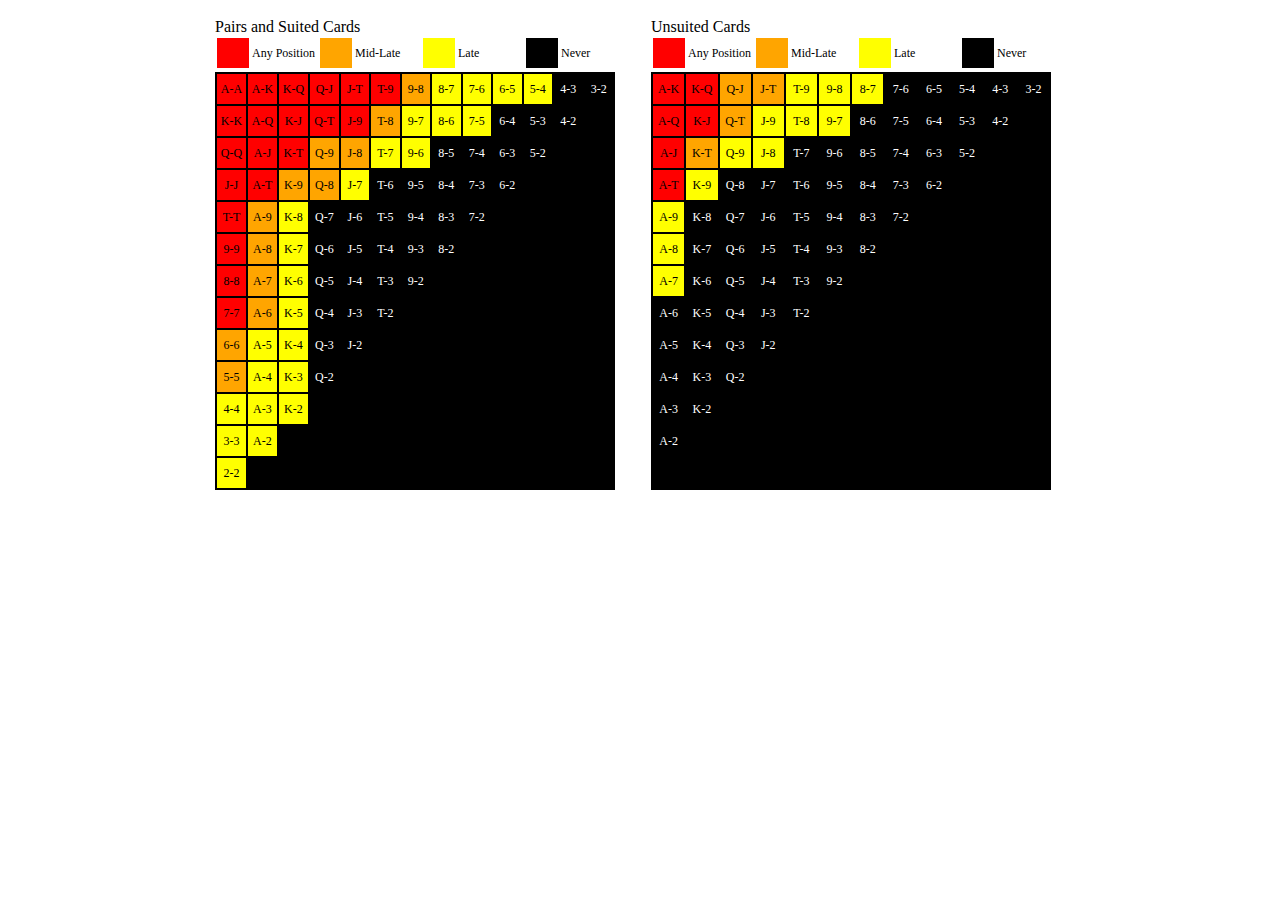
<file: Poker/cheatsheet.html>
<html>
  <head>
    <title>Hold'em Strategy</title>
    <meta content="">
<style>
#strategy {
    width: 850px;
    margin: 0 auto;
    height: 450px;
    padding-top: 10px;
}
#strategy-left {
    float:left;
}
#strategy-right {
    float:right;
}
#unsuited_cards {
    background: #000;
    color: #fff;
    font-size:12px;
    line-height: 12px;
    width: 400px;
}
#unsuited_cards td {
    width: 30px;
    height: 30px;
    text-align: center;
}
#pairs_suited_cards {
    background: #000;
    color: #fff;
    font-size:12px;
    line-height: 12px;
    width: 400px;
}
#pairs_suited_cards td {
    width: 30px;
    height: 30px;
    text-align: center;
}
#legend td {
    width: 30px;
    height: 30px;
    font-size:12px;
    line-height: 12px;
}


#a {
    background: red;
    color: #000;
}
#b {
    background: orange;
    color: #000;
}
#c {
    background: yellow;
    color: #000;
}
#dd {
    width: 65px !important;
    color: #000;
    height:30px;
}
#bl {
    background: #000;
}
</style>
  </head>
  <body>
  <div id="strategy">
<div id="strategy-left">
<label style="color:#000;">Pairs and Suited Cards</label>
<table id="legend">
<tr>
<td id="a"></td><td id="dd">Any Position</td><td id="b"></td><td id="dd">Mid-Late</td><td id="c"></td><td id="dd">Late</td><td id="bl"></td><td id="dd">Never</td>
<tr>
</table>
<table id="pairs_suited_cards">
<tr>
<td id="a">A-A</td><td id="a">A-K</td><td id="a">K-Q</td><td id="a">Q-J</td><td id="a">J-T</td><td id="a">T-9</td><td id="b">9-8</td><td id="c">8-7</td><td id="c">7-6</td><td id="c">6-5</td><td id="c">5-4</td><td id="">4-3</td><td id="">3-2</td>
</tr>
<tr>
<td id="a">K-K</td><td id="a">A-Q</td><td id="a">K-J</td><td id="a">Q-T</td><td id="a">J-9</td><td id="b">T-8</td><td id="c">9-7</td><td id="c">8-6</td><td id="c">7-5</td><td id="">6-4</td><td id="">5-3</td><td id="">4-2</td><td id=""></td>
</tr>
<tr>
<td id="a">Q-Q</td><td id="a">A-J</td><td id="a">K-T</td><td id="b">Q-9</td><td id="b">J-8</td><td id="c">T-7</td><td id="c">9-6</td><td id="">8-5</td><td id="">7-4</td><td id="">6-3</td><td id="">5-2</td><td id=""></td><td id=""></td>
</tr>
<tr>
<td id="a">J-J</td><td id="a">A-T</td><td id="b">K-9</td><td id="b">Q-8</td><td id="c">J-7</td><td id="">T-6</td><td id="">9-5</td><td id="">8-4</td><td id="">7-3</td><td id="">6-2</td><td id=""></td><td id=""></td><td id=""></td>
</tr>
<tr>
<td id="a">T-T</td><td id="b">A-9</td><td id="c">K-8</td><td id="">Q-7</td><td id="">J-6</td><td id="">T-5</td><td id="">9-4</td><td id="">8-3</td><td id="">7-2</td><td id=""></td><td id=""></td><td id=""></td><td id=""></td>
</tr>
<tr>
<td id="a">9-9</td><td id="b">A-8</td><td id="c">K-7</td><td id="">Q-6</td><td id="">J-5</td><td id="">T-4</td><td id="">9-3</td><td id="">8-2</td><td id=""></td><td id=""></td><td id=""></td><td id=""></td><td id=""></td>
</tr>
<tr>
<td id="a">8-8</td><td id="b">A-7</td><td id="c">K-6</td><td id="">Q-5</td><td id="">J-4</td><td id="">T-3</td><td id="">9-2</td><td id=""></td><td id=""></td><td id=""></td><td id=""></td><td id=""></td><td id=""></td>
</tr>
<tr>
<td id="a">7-7</td><td id="b">A-6</td><td id="c">K-5</td><td id="">Q-4</td><td id="">J-3</td><td id="">T-2</td><td id=""></td><td id=""></td><td id=""></td><td id=""></td><td id=""></td><td id=""></td><td id=""></td>
</tr>
<tr>
<td id="b">6-6</td><td id="c">A-5</td><td id="c">K-4</td><td id="">Q-3</td><td id="">J-2</td><td id=""></td><td id=""></td><td id=""></td><td id=""></td><td id=""></td><td id=""></td><td id=""></td><td id=""></td>
</tr>
<tr>
<td id="b">5-5</td><td id="c">A-4</td><td id="c">K-3</td><td id="">Q-2</td><td id=""></td><td id=""></td><td id=""></td><td id=""></td><td id=""></td><td id=""></td><td id=""></td><td id=""></td><td id=""></td>
</tr>
<tr>
<td id="c">4-4</td><td id="c">A-3</td><td id="c">K-2</td><td id=""></td><td id=""></td><td id=""></td><td id=""></td><td id=""></td><td id=""></td><td id=""></td><td id=""></td><td id=""></td><td id=""></td>
</tr>
<tr>
<td id="c">3-3</td><td id="c">A-2</td><td id=""></td><td id=""></td><td id=""></td><td id=""></td><td id=""></td><td id=""></td><td id=""></td><td id=""></td><td id=""></td><td id=""></td><td id=""></td>
</tr>
<tr>
<td id="c">2-2</td><td id=""></td><td id=""></td><td id=""></td><td id=""></td><td id=""></td><td id=""></td><td id=""></td><td id=""></td><td id=""></td><td id=""></td><td id=""></td><td id=""></td>
</tr>
</table>
</div>
<div id="strategy-right">
<label style="color:#000;">Unsuited Cards</label>
<table id="legend">
<tr>
<td id="a"></td><td id="dd">Any Position</td><td id="b"></td><td id="dd">Mid-Late</td><td id="c"></td><td id="dd">Late</td><td id="bl"></td><td id="dd">Never</td>
<tr>
</table>
<table id="unsuited_cards">
<tr>
<td id="a">A-K</td><td id="a">K-Q</td><td id="b">Q-J</td><td id="b">J-T</td><td id="c">T-9</td><td id="c">9-8</td><td id="c">8-7</td><td id="">7-6</td><td id="">6-5</td><td id="">5-4</td><td id="">4-3</td><td id="">3-2</td>
</tr>
<tr>
<td id="a">A-Q</td><td id="a">K-J</td><td id="b">Q-T</td><td id="c">J-9</td><td id="c">T-8</td><td id="c">9-7</td><td id="">8-6</td><td id="">7-5</td><td id="">6-4</td><td id="">5-3</td><td id="">4-2</td><td id=""></td>
</tr>
<tr>
<td id="a">A-J</td><td id="b">K-T</td><td id="c">Q-9</td><td id="c">J-8</td><td id="">T-7</td><td id="">9-6</td><td id="">8-5</td><td id="">7-4</td><td id="">6-3</td><td id="">5-2</td><td id=""></td><td id=""></td>
</tr>
<tr>
<td id="a">A-T</td><td id="c">K-9</td><td id="">Q-8</td><td id="">J-7</td><td id="">T-6</td><td id="">9-5</td><td id="">8-4</td><td id="">7-3</td><td id="">6-2</td><td id=""></td><td id=""></td><td id=""></td>
</tr>
<tr>
<td id="c">A-9</td><td id="">K-8</td><td id="">Q-7</td><td id="">J-6</td><td id="">T-5</td><td id="">9-4</td><td id="">8-3</td><td id="">7-2</td><td id=""></td><td id=""></td><td id=""></td><td id=""></td>
</tr>
<tr>
<td id="c">A-8</td><td id="">K-7</td><td id="">Q-6</td><td id="">J-5</td><td id="">T-4</td><td id="">9-3</td><td id="">8-2</td><td id=""></td><td id=""></td><td id=""></td><td id=""></td><td id=""></td>
</tr>
<tr>
<td id="c">A-7</td><td id="">K-6</td><td id="">Q-5</td><td id="">J-4</td><td id="">T-3</td><td id="">9-2</td><td id=""></td><td id=""></td><td id=""></td><td id=""></td><td id=""></td><td id=""></td>
</tr>
<tr>
<td id="">A-6</td><td id="">K-5</td><td id="">Q-4</td><td id="">J-3</td><td id="">T-2</td><td id=""></td><td id=""></td><td id=""></td><td id=""></td><td id=""></td><td id=""></td><td id=""></td>
</tr>
<tr>
<td id="">A-5</td><td id="">K-4</td><td id="">Q-3</td><td id="">J-2</td><td id=""></td><td id=""></td><td id=""></td><td id=""></td><td id=""></td><td id=""></td><td id=""></td><td id=""></td>
</tr>
<tr>
<td id="">A-4</td><td id="">K-3</td><td id="">Q-2</td><td id=""></td><td id=""></td><td id=""></td><td id=""></td><td id=""></td><td id=""></td><td id=""></td><td id=""></td><td id=""></td>
</tr>
<tr>
<td id="">A-3</td><td id="">K-2</td><td id=""></td><td id=""></td><td id=""></td><td id=""></td><td id=""></td><td id=""></td><td id=""></td><td id=""></td><td id=""></td><td id=""></td>
</tr>
<tr>
<td id="">A-2</td><td id=""></td><td id=""></td><td id=""></td><td id=""></td><td id=""></td><td id=""></td><td id=""></td><td id=""></td><td id=""></td><td id=""></td><td id=""></td>
</tr>
<tr>
<td></td><td></td><td></td><td></td><td></td><td></td><td></td><td></td><td></td><td></td><td></td><td></td>
</tr>
</table>
</div>
</div> 
  </body>
</html>
</file>
